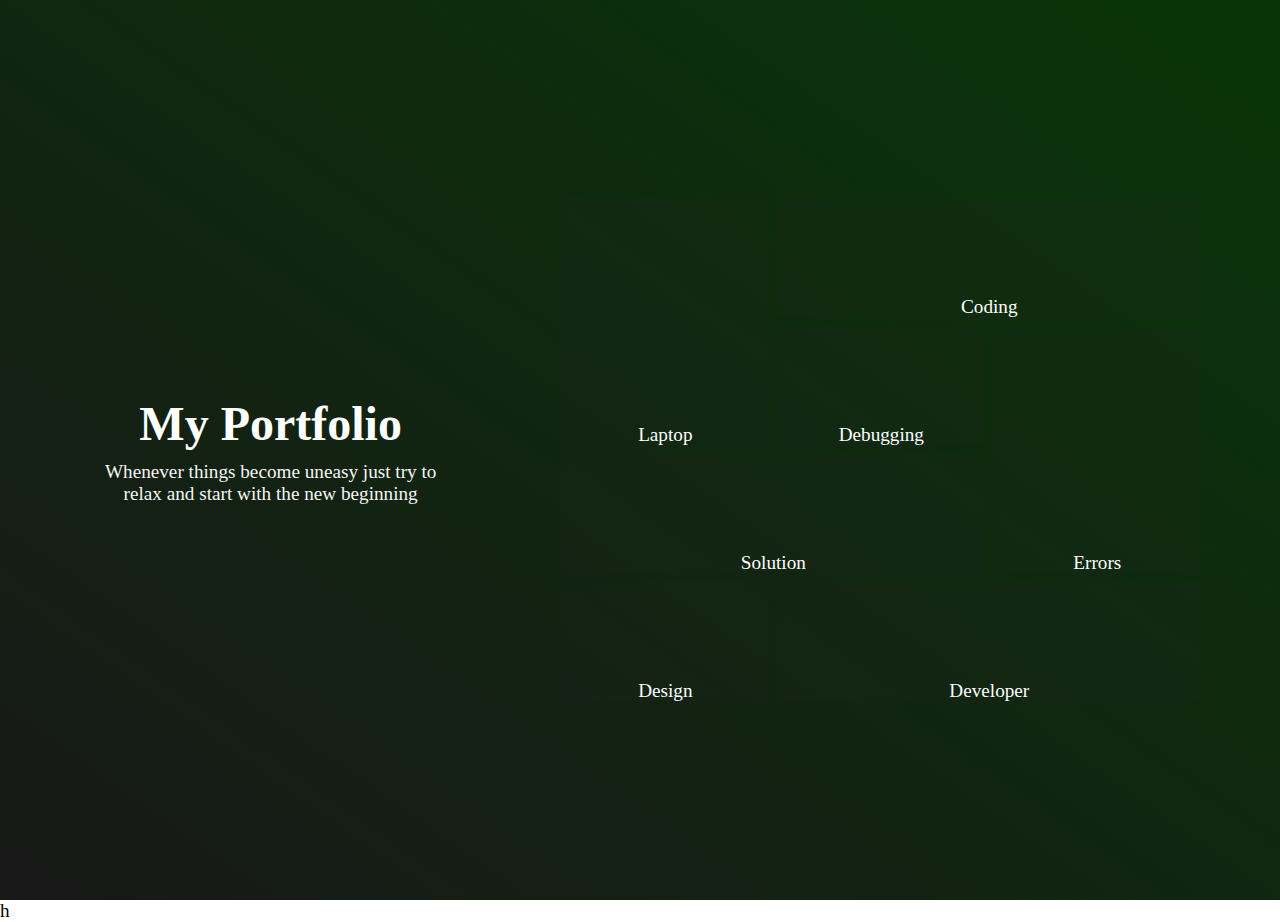
<file: Grid Project/index.html>
<!DOCTYPE html>
<html lang="en">
<head>
    <meta charset="UTF-8">
    <meta name="viewport" content="width=device-width, initial-scale=1.0">
    <title>Document</title>
    <link rel="stylesheet" href="style.css">
</head>
<body>
    <div class="container">
        <div class="left-text">
            <h2 class="heading">My Portfolio</h2>
            <p class="sub-heading">Whenever things become uneasy just try to relax and start with the new beginning</p>
        </div>
        <div class="gallery">
            <div class="Box row-2" id="box-1" style="background-image: url(https://images.unsplash.com/photo-1580927752452-89d86da3fa0a?q=80&w=2070&auto=format&fit=crop&ixlib=rb-4.0.3&ixid=M3wxMjA3fDB8MHxwaG90by1wYWdlfHx8fGVufDB8fHx8fA%3D%3D);">Laptop</div>
            <div class="Box col-2" id="box-2" style="background-image: url(https://images.unsplash.com/photo-1562813733-b31f71025d54?q=80&w=2069&auto=format&fit=crop&ixlib=rb-4.0.3&ixid=M3wxMjA3fDB8MHxwaG90by1wYWdlfHx8fGVufDB8fHx8fA%3D%3D);">Coding</div>
            <div class="Box" id="box-3" style="background-image: url(https://plus.unsplash.com/premium_photo-1663100722417-6e36673fe0ed?q=80&w=2070&auto=format&fit=crop&ixlib=rb-4.0.3&ixid=M3wxMjA3fDB8MHxwaG90by1wYWdlfHx8fGVufDB8fHx8fA%3D%3D);">Debugging</div>
            <div class="Box row-2" id="box-4" style="background-image: url(https://images.unsplash.com/photo-1542831371-29b0f74f9713?q=80&w=2070&auto=format&fit=crop&ixlib=rb-4.0.3&ixid=M3wxMjA3fDB8MHxwaG90by1wYWdlfHx8fGVufDB8fHx8fA%3D%3D);">Errors</div>
            <div class="Box col-2" id="box-5" style="background-image: url(https://images.unsplash.com/photo-1624696612050-73b5891cafcf?q=80&w=1887&auto=format&fit=crop&ixlib=rb-4.0.3&ixid=M3wxMjA3fDB8MHxwaG90by1wYWdlfHx8fGVufDB8fHx8fA%3D%3D);">Solution</div>
            <div class="Box" id="box-6" style="background-image: url(https://images.unsplash.com/photo-1584949091598-c31daaaa4aa9?q=80&w=2070&auto=format&fit=crop&ixlib=rb-4.0.3&ixid=M3wxMjA3fDB8MHxwaG90by1wYWdlfHx8fGVufDB8fHx8fA%3D%3D);">Design</div>
            <div class="Box col-2" id="box-7" style="background-image: url(https://images.unsplash.com/photo-1526374965328-7f61d4dc18c5?q=80&w=2070&auto=format&fit=crop&ixlib=rb-4.0.3&ixid=M3wxMjA3fDB8MHxwaG90by1wYWdlfHx8fGVufDB8fHx8fA%3D%3D);">Developer</div>
        </div>
    </div>
    
</body>
</html>h
</file>
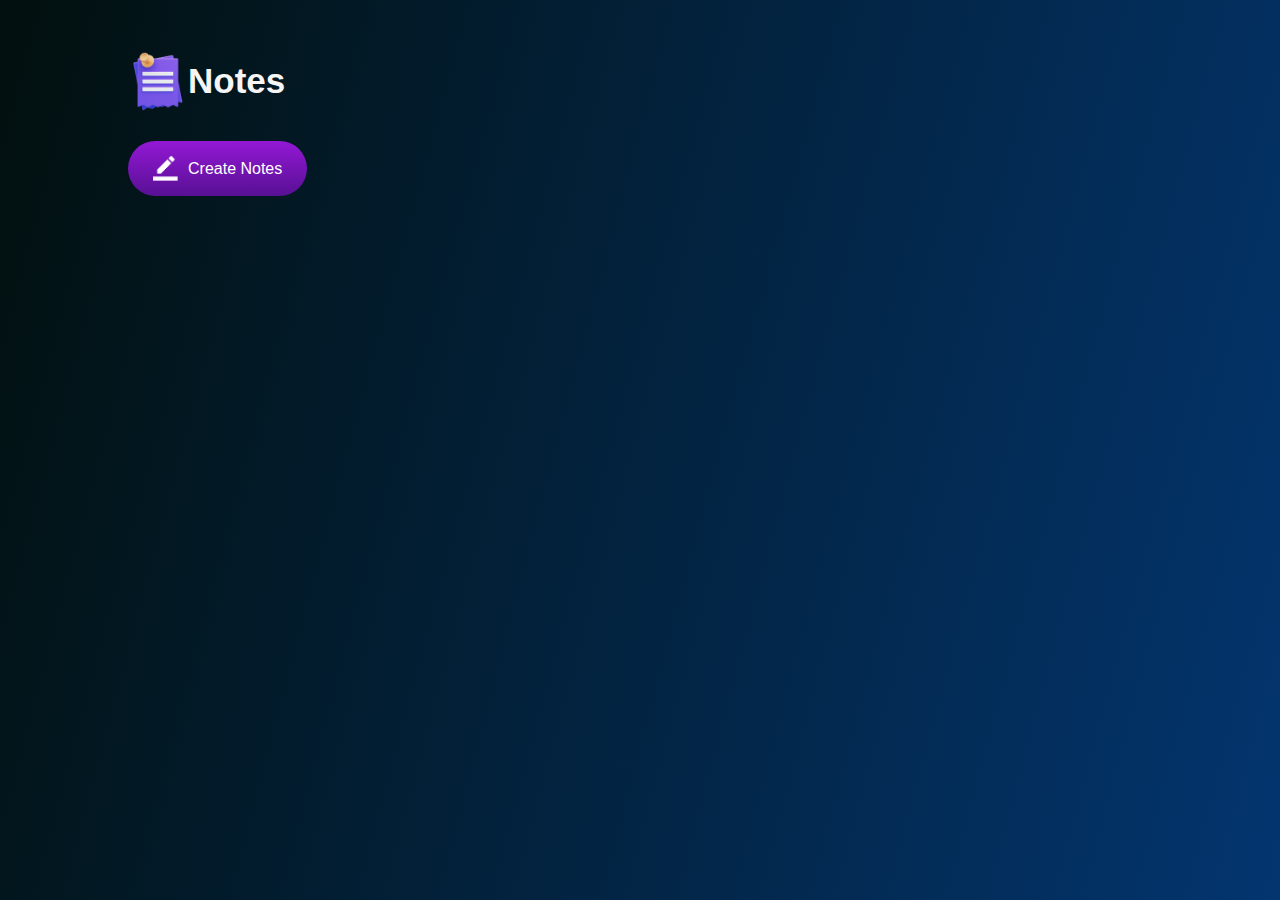
<file: Notes App/index.html>
<!DOCTYPE html>
<html lang="en">
<head>
    <meta charset="UTF-8">
    <meta name="viewport" content="width=device-width, initial-scale=1.0">
    <title>Notes App</title>
    <link rel="stylesheet" href="style.css">
</head>
<body>
    <div class="container">
        <h1><img src="images/notes.png" alt="Notes">Notes</h1>
        <button class="btn"><img src="images/edit.png" alt="Edit">Create Notes</button>
        <div class="notes-container">
        </div>
    </div>

    <script src="script.js"></script>
</body>
</html>
</file>
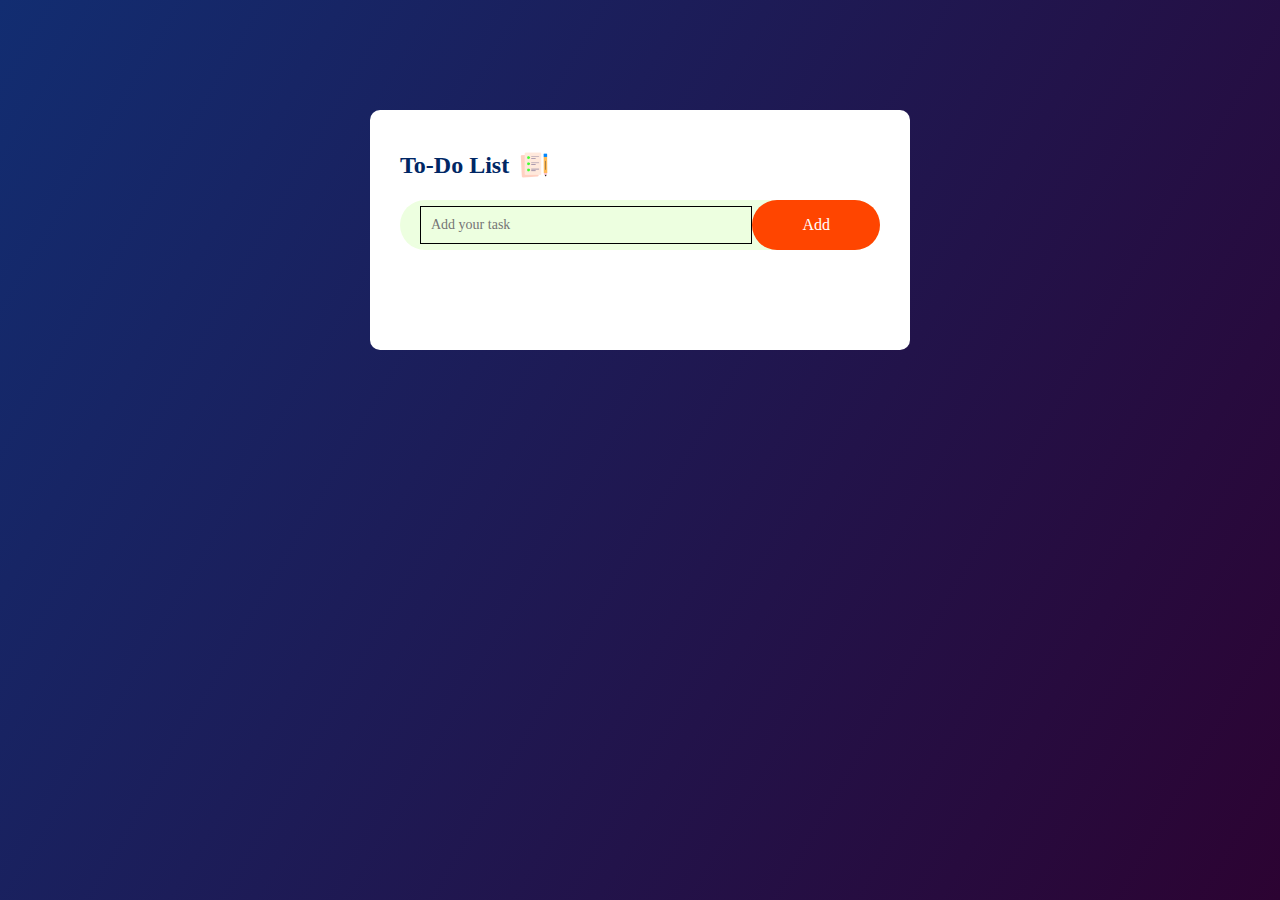
<file: To Do List/index.html>
<!DOCTYPE html>
<html lang="en">
<head>
    <meta charset="UTF-8">
    <meta name="viewport" content="width=device-width, initial-scale=1.0">
    <link rel="stylesheet" href="style.css">
    <title>To-Do List App</title>
</head>
<body>
    <div class="container">
        <div class="todo-app">
                <h2>To-Do List <img src="icon.png"></h2>
                <div class="row">
                    <input type="text" id="input-box" placeholder="Add your task">
                    <button onclick="AddTask()">Add</button>
                </div>
                <ul class="img-data" id="list-container">
                    <!-- <li class="checked">Task 1</li>
                    <li>Task 2</li>
                    <li>Task 3</li> -->

                </ul>
        </div>
    </div>

    <script src="script.js"></script>  
</body>
</html>
</file>
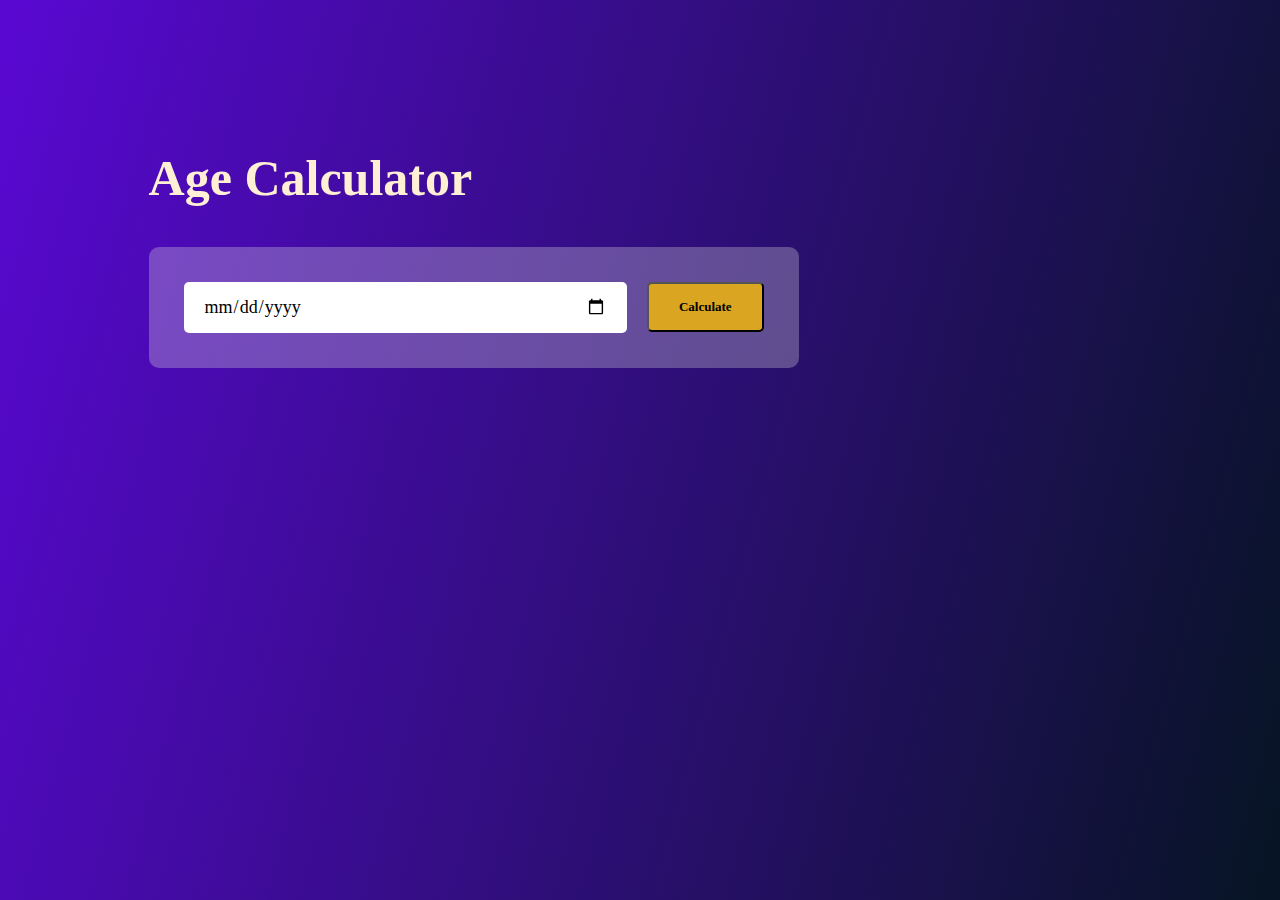
<file: Age Calculator/first.html>
<!DOCTYPE html>
<html lang="en">
<head>
    <meta charset="UTF-8">
    <meta name="viewport" content="width=device-width, initial-scale=1.0">
    <title>Age Calculator</title>
    <link rel="stylesheet" href="style.css">
</head>
<body>
    <div class="container">
        <div class="calculator">
            <h1>Age Calculator</h1>
            <div class="input-box">
                <input type="date" id="date">
                <button onclick="userAge()">Calculate</button>
            </div>
            <div id="result"></div>
        </div>
    </div>
    <script>
        let userInput = document.getElementById('date');
        console.log(new Date(userInput));
        userInput.max = new Date().toISOString().split('T')[0];
        let result = document.getElementById('result');

        function userAge() {
            let birthDate = new Date(userInput.value)

            let d1 = birthDate.getDate();
            let m1 = birthDate.getMonth() + 1;
            let y1 = birthDate.getFullYear();

            let today = new Date();
            let d2 = today.getDate(); 
            let m2 = today.getMonth() + 1; 
            let y2 = today.getFullYear(); 

            let d3, m3, y3;

            y3 = y2 - y1;

            if (m1 <= m2) {
                m3 = m2 - m1;
            } else {
                y3--;
                m3 = 12 + m2 - m1;
            }

            if (d2 >= d1) {
                d3 = d2 - d1;
            } else {
                m3--;
                d3 = getDayInMonth(y1, m1) + d2 - d1;
            }
            if (m3 < 0) {
                 m3 = 11;
                y2--;
            }
            result.innerHTML = `You are <span>${y3}</span> years, <span>${m3}</span> months and <span>${d3}</span> days old`;
        }

        function getDayInMonth(year, month) {
            return new Date(year, month, 0).getDate();
        }
    </script>
    
</body>
</html>
</file>
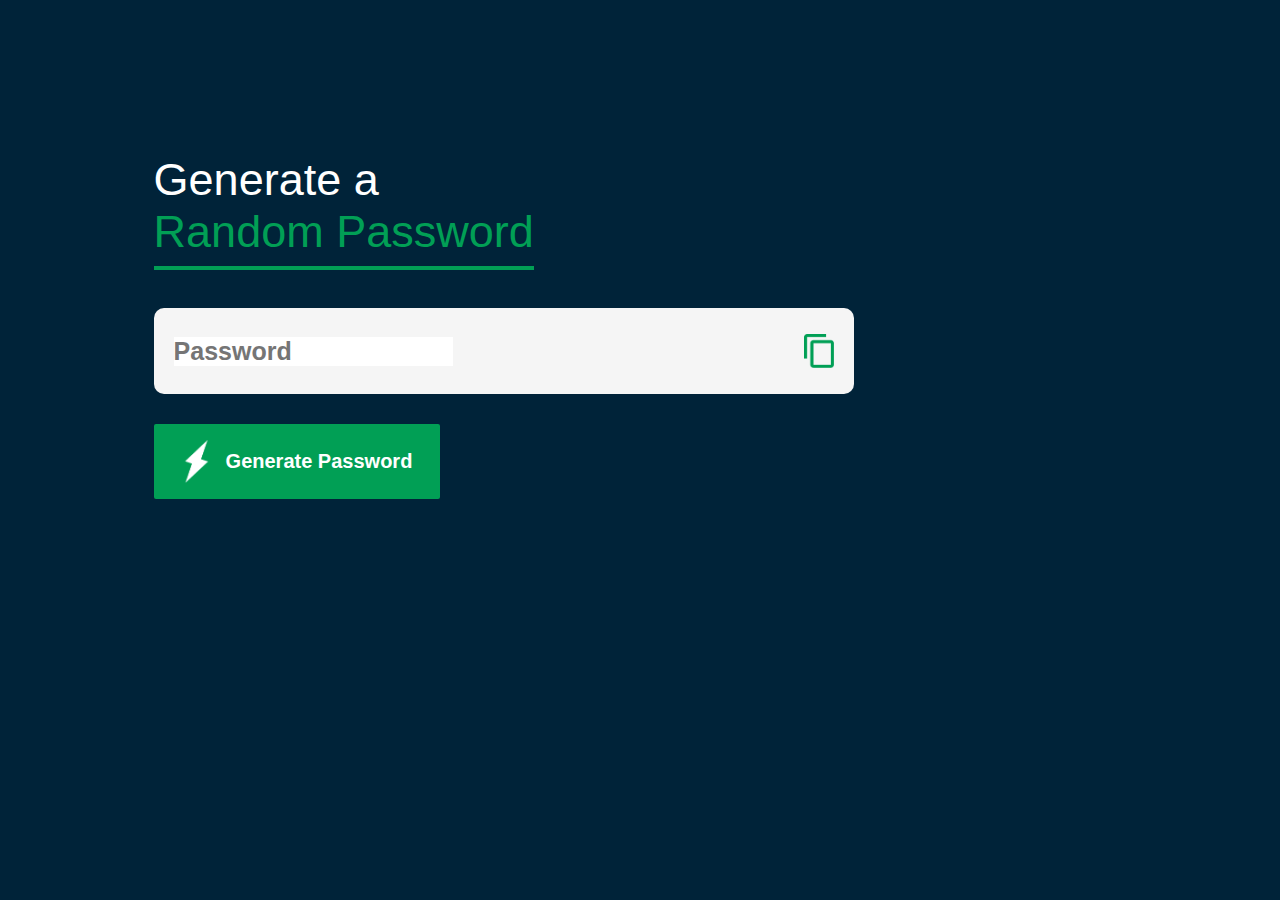
<file: Password-Generate/first.html>
<!DOCTYPE html>
<html lang="en">
<head>
    <meta charset="UTF-8">
    <meta name="viewport" content="width=device-width, initial-scale=1.0">
    <title>Random Password Generator</title>
    <link rel="stylesheet" href="style.css">
</head>
<body>
    <div class="container">
        <h1>Generate a <br><span>Random Password</span></h1>
        <div class="display">
            <input type="text" id="password" placeholder="Password">
            <img src="images/copy.png" onclick="copyPassword()">
        </div>
        <button onclick="createPassword()"> <img src="images/generate.png">Generate Password</button>
    </div>

    <script>
        const passwordBox=document.getElementById('password')
        const length=10;

        const upperCase="ABCDEFGHIJKLMNOPQRSTUVWXYZ";
        const lowerCase="abcdefghijklmnopqrstuvwxyz";
        const number="0123456789";
        const specialCase="@#$&";

        const allChars=lowerCase+upperCase+number+specialCase;

        function createPassword(){
            let password="";
            password+=upperCase[Math.floor(Math.random()*upperCase.length)];
            password+=lowerCase[Math.floor(Math.random()*lowerCase.length)];
            password+=number[Math.floor(Math.random()*number.length)];
            password+=specialCase[Math.floor(Math.random()*specialCase.length)];
            
            while(length>password.length){
                password+=allChars[Math.floor(Math.random()*allChars.length)];
            }
            passwordBox.value=password;
        }

        function copyPassword(){
            passwordBox.select();
            document.execCommand("copy");
        }
    </script>
    
</body>
</html>
</file>
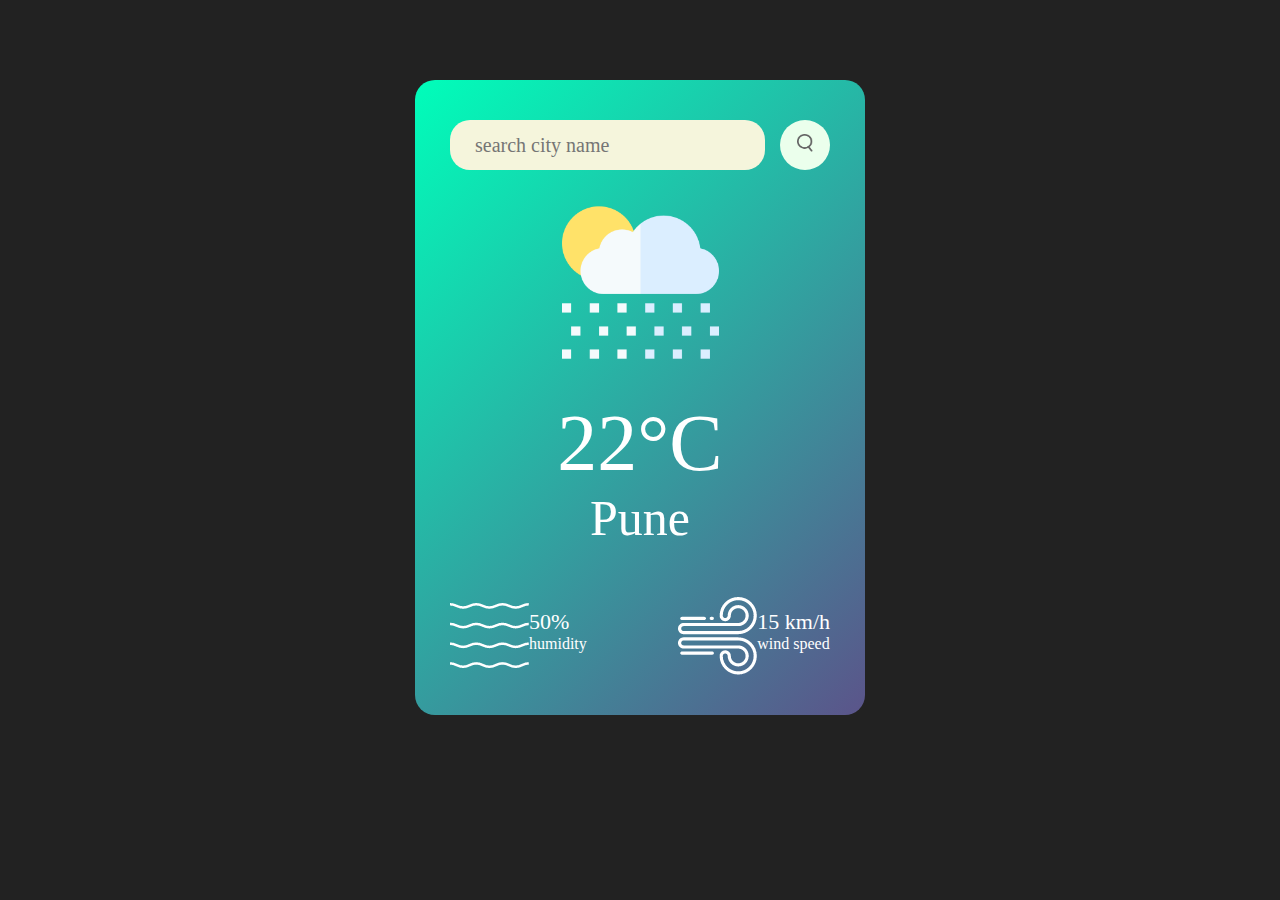
<file: Weather App/one.html>
<!DOCTYPE html>
<html lang="en">
<head>
    <meta charset="UTF-8">
    <meta name="viewport" content="width=device-width, initial-scale=1.0">
    <title>Weather App</title>
    <link rel="stylesheet" href="data.css">
</head>
<body>
    <div class="info">
        <div class="search">
            <input style="background-color: beige;" type="text" placeholder="search city name" spellcheck="false">
            <button><img src="images/search.png"></button>
        </div>
        <div class="weather">
            <img src="images/rain.png" alt="weather-icon">
            <h1 class="temp">22°C</h1>
            <h2 class="city">Pune</h2>
            <div class="details">
                <div class="col">
                    <img src="images/humidity.png">
                    <div>
                        <p class="humid">50%</p>
                        <p>humidity</p>
                    </div>
                </div>
                <div class="col">
                    <img src="images/wind.png">
                    <div>
                        <p class="wind">15 km/h</p>
                        <p>wind speed</p>
                    </div>
                </div>
            </div>
        </div>

    </div>
    <script>
        const apikey="863242cfb2b1d357e6093d9a4df19a4b";
        const apiurl="https://api.openweathermap.org/data/2.5/weather&?units=metric&q=pune";

        async function checkweather(){
            const response= await fetch(apiurl + `&appid=${apikey}`);
            var data = await response.json();
            console.log(data);

            document.querySelector(".city").innerHTML= data.name;
            document.querySelector(".temp").innerHTML= data.main.temp + "°C";
            document.querySelector(".humid").innerHTML= data.main.humid + "%";
            document.querySelector(".wind").innerHTML= data.wind + "km/h";
            }

        checkweather();

    </script>

    
</body>
</html>
</file>
<file: Grid Project/style.css>
*{
    margin: 0;
    padding: 0;
    box-sizing: border-box;
}

body{
    font-family: 'Times New Roman', Times, serif;
    font-size: 1.2rem;
}

.container{
    min-height: 100vh;
    display: flex;
    justify-content: space-evenly;
    align-items: center;
    gap: 20px;
    background: linear-gradient(to top right,rgb(24, 24, 24),rgb(8, 53, 8));
}

.left-text{
    flex-basis: 30%;
    /* border: 4px dashed black; */
    padding: 10px 10px 10px 10px;
}

.heading{
    font-size: 3rem;
    color: white;
    text-align: center;
}

.sub-heading{
    font-size: 1em;
    color: whitesmoke;
    margin-top: 10px;
    text-align: center;
}

.gallery{
    flex-basis: 50%;
    display: grid;
    gap: 8px;
    grid-template-columns: repeat(3,1fr);
    grid-auto-rows: 120px;
}

.Box{
    background-size: cover;
    color: white;
    text-align: center;
    align-items: center;
    align-content: end;
    background-color: #2222;
    background-blend-mode: hard-light;
    /* transition: all 1s ease-in-out; */
}

/* #box-1{
    grid-row: span 2;
    background-position: center;
} */

.row-2{
    grid-row: span 2;
    background-position: center;
}

.col-2{
    grid-column: span 2;
    background-position: center;
}

.Box:hover{
    background-color: #9999;
    box-shadow: 1px 1px 4px white;
    /* background-position: calc(2px,1px); */
}
</file>
<file: Notes App/style.css>
* {
    margin: 0;
    padding: 0;
    font-family: 'Franklin Gothic Medium', 'Arial Narrow', Arial, sans-serif;
    box-sizing: border-box;
}

.container {
    width: 100%;
    min-height: 100vh;
    background: linear-gradient(105deg, #02100e, #03356f);
    color: whitesmoke;
    padding-top: 4%;
    padding-left: 10%;
}

.container h1 {
    display: flex;
    align-items: center;
    font-size: 35px;
    font-weight: 600;
}

.container h1 img {
    width: 60px;    
}

.container button img {
    width: 25px;
    margin-right: 10px;
}

.container button {
    display: flex;
    justify-content: center;
    align-items: center;
    background: linear-gradient(#9418d5, #571094);
    color: #fff;
    border: 0;
    outline: 0;
    font-size: 16px;
    border-radius: 40px;
    padding: 15px 25px;
    margin: 30px 0 20px;
    cursor: pointer;    
}

.input-box {
    position: relative;
    width: 100%;
    max-width: 500px;
    min-height: 150px;
    background: whitesmoke;
    color: #333;
    padding: 20px;
    margin: 20px 0;
    outline: none;
    border-radius: 2%;
}

.input-box img {
    cursor: pointer;
    width: 25px;
    position: absolute;
    bottom: 15px;
    right: 15px;
}
</file>
<file: To Do List/style.css>
* {
    margin: 0;
    padding: 0;
    font-family: 'Times New Roman', Times, serif;
    box-sizing: border-box;
}

.container {
    width: 100%;
    min-height: 100vh;
    background: linear-gradient(120deg, #122d71, #2c0332);
    padding-top: 10px;
}

.todo-app {
    width: 100%;
    max-width: 540px;
    background: #fff;
    margin: 100px auto 20px;
    padding: 40px 30px 70px;
    border-radius: 10px;
}

.todo-app h2 {
    display: flex;
    align-items: center;
    margin-bottom: 20px;
    color: #002765;
}

.todo-app h2 img {
    width: 30px;
    margin-left: 10px;
}

.row {
    display: flex;
    align-items: center;
    justify-content: space-between;
    border-radius: 30px;
    background: #edffe0;
    padding-left: 20px;
    margin-bottom: 30px;
}

input {
    flex: 1;
    border: 1px solid black;
    outline: none;
    background: transparent;
    padding: 10px;
    font-size: 14px;
}

button {
    border: none;
    padding: 16px 50px;
    outline: none;
    background: orangered;
    color: #fff;
    font-size: 16px;
    cursor: pointer;
    border-radius: 30px;
}

ul li {
    cursor: pointer;
    font-size: 16px;
    user-select: none;
    list-style: none;
    padding: 12px 8px 12px 50px;
    position: relative;
    animation: fade-in 0.5s ease-in-out;
}

ul li::before {
    content: '';
    position: absolute;
    height: 25px;
    width: 25px;
    border-radius: 50%;
    background-image: url(images/unchecked.png);
    background-size: cover;
    background-position: center;
    top: 12px;
    left: 8px;
    background-size: contain;
}

ul li.checked {
    color: black;
    text-decoration: line-through;
}

ul li.checked::before {
    background-image: url(checked.jpg);
}

ul li span {
    position: absolute;
    right: 0;
    top: 5px;
    width: 40px;
    height: 40px;
    font-size: 22px;
    color: black;
    text-align: center;
    line-height: 40px;
    border-radius: 50%;
    cursor: pointer;
}

ul li span:hover {
    background: white;
}

ul li span:nth-child(2) { /* Style for the edit button */
    right: 50px;
}

@keyframes fade-in {
    from { opacity: 0; }
    to { opacity: 1; }
}

@keyframes fade-out {
    from { opacity: 1; }
    to { opacity: 0; }
}

.fade-out {
    animation: fade-out 0.5s ease-in-out;
}
</file>
<file: Age Calculator/style.css>
* {
    margin: 0;
    padding: 0;
    font-family:Cambria, Cochin, Georgia, Times, 'Times New Roman', serif;
    box-sizing: border-box;
}

.container{
width: 100%;
min-height: 100vh;
background: linear-gradient(105deg, #5908d2, #061423);
color: #fff;
padding: 10px;
}

.calculator{
    width: 100%;
    max-width: 650px;
    margin-left: 11%;
    margin-top: 11%;
}

.calculator h1{
    font-size: 50px;
    color: papayawhip;
}

.input-box{
    margin: 40px 0;
    padding: 35px;
    border-radius: 10px;
    background: rgba(225,225,225,0.3);
    display: flex;
    align-items: center;
}

.input-box input{
    flex: 1;
    border: 1px;
    outline: 1px;
    margin-right: 20px;
    padding: 14px 20px;
    font-size: 18px;
    border-radius: 5px;
    position: relative;
}

.input-box button{
    background: goldenrod;
    border: 1;
    outline: 1;
    border-radius: 5px;
    padding: 15px 30px;
    font-weight: 900;
    color: black;
    cursor: pointer;
    font-size: 13px;
}

.input-box input::webkit-calender-picker-indicator{
    top: 0;
    left: 0;
    right: 0;
    bottom: 0;
    width: auto;
    height: auto;
    position: absolute;
    background-position: calc(100%-10px);
    background-size: 30px;
    cursor: pointer;
}

#result{
    font-size: 20px;
}

#result span{
    color: greenyellow;
    /* marker: inherit; */
    text-decoration: underline;
}
</file>
<file: Password-Generate/style.css>
*{
    margin: 0;
    padding: 0;
    font-family: 'Gill Sans', 'Gill Sans MT', Calibri, 'Trebuchet MS', sans-serif;
    box-sizing: border-box;
}

body{
    background:#002339;
    color:#fff;
}

.container{
    margin: 12%;
    width: 90%;
    max-width: 700px;
}

.display{
    width: 100%;
    margin-top: 50px;
    margin-bottom: 30px;
    background-color: whitesmoke;
    color: #333;
    display: flex;
    align-items: center;
    justify-content: space-between;
    padding: 26px 20px;
    border-radius: 10px;
}

.container h1{
    font-weight: 500;
    font-size: 45px;
}

.container h1 span{
    color:#019f55;
    border-bottom: 4px solid #019f55;
    padding-bottom: 9px;
}

.display img{
    width: 30px;
    cursor: pointer;
}

.display input{
    border: 0;
    outline: 0;
    font-size: 25px;
    font-weight: 600;
}

.container button img{
    width: 30px;
    margin-right: 14px;
}

.container button{
    border: 0;
    outline: 0;
    background: #019f55;
    color: #fff;
    font-size: 20px;
    font-weight: 600;
    display: flex;
    align-items: center;
    justify-content: center;
    padding: 16px 28px;
    border-radius: 2px;
    cursor: pointer;
    text-decoration: solid;
}
</file>
<file: Weather App/data.css>
*{
    margin: 0;
    padding: 0;
    font-family: 'Times New Roman', Times, serif;
    box-sizing: border-box;
}


body{
    background: #222;
}

.info{
    width: 80%;
    max-width: 450px;
    background: linear-gradient(135deg,#00feba,#5b548a);
    margin: 80px auto 0;
    border-radius: 20px;
    padding: 40px 35px;
    color: #fff;
    text-align: center;

}
.search{
    width: 100%;
    display: flex;
    align-items: center;
    justify-content: space-between;
}

.search input{
    border: 0;
    outline: 0;
    background: #ebffeb;
    height: 50px;
    border-radius: 20px;
    padding: 10px 25px;
    display: 1; 
    flex: 1;
    margin-right: 15px;
    font-size: 20px;
}

.search button{
    border: 0;
    outline: 0;
    background: #ebffec;
    border-radius: 50px;
    width: 50px;
    height: 50px;
    cursor: pointer;
    
}

.search button img{
    width: 16px;
}

.weather-icon{
    width: 170px;
    margin-top: 30px;

}
.weather h1{
    font-size: 80px;
    font-weight: 500;
}
.weather h2{
    font-size: 50px;
    font-weight: 400;
    margin-top: -10;
}

.details{
    justify-content: space-between;
    display: flex; 
    display: flex;
    align-items: center;
    padding: 0 -20px;
    margin-top: 50px;
}

.col{
    display: flex;
    align-items: center;
    text-align: left;
    
}

.col_img{
    width: 40px;
    margin-right: 10px;
}

.humid , .wind{
    font-size: 22px;
    margin-top: -10px;
}
</file>
